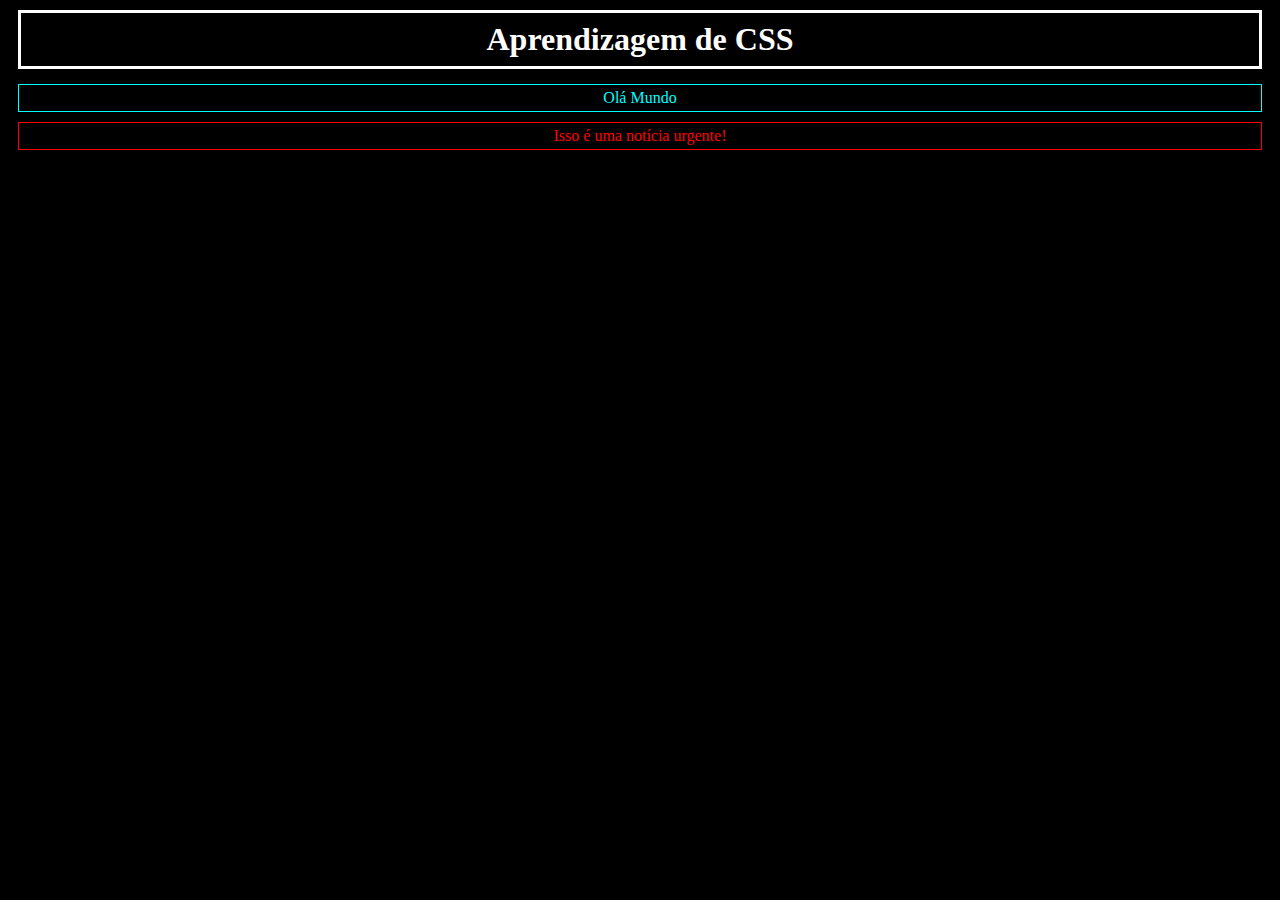
<file: index.html>
<!DOCTYPE html>
<html lang="pt-br">
<head>
    <meta charset="UTF-8">
    <meta name="viewport" content="width=device-width, initial-scale=1.0">

    <meta http-equiv="X-UA-Compatible" content="IE=edge"> <!-- para rodar o navegador edge -->
    <meta name="author" content="Ysterllane">

    <!-- linkando o html ao css, indicando estilo + local do arquivo -->
    <link rel="stylesheet" href="style.css">

    <title>CSS</title>
</head>
<body>
    <main>
        <h1 class="titulo-blog">Aprendizagem de CSS</h1>
        <p class="texto-destaque">Olá Mundo</p>
        <p class="urgente">Isso é uma notícia urgente!</p>
    </main>
</body>
</html>
</file>
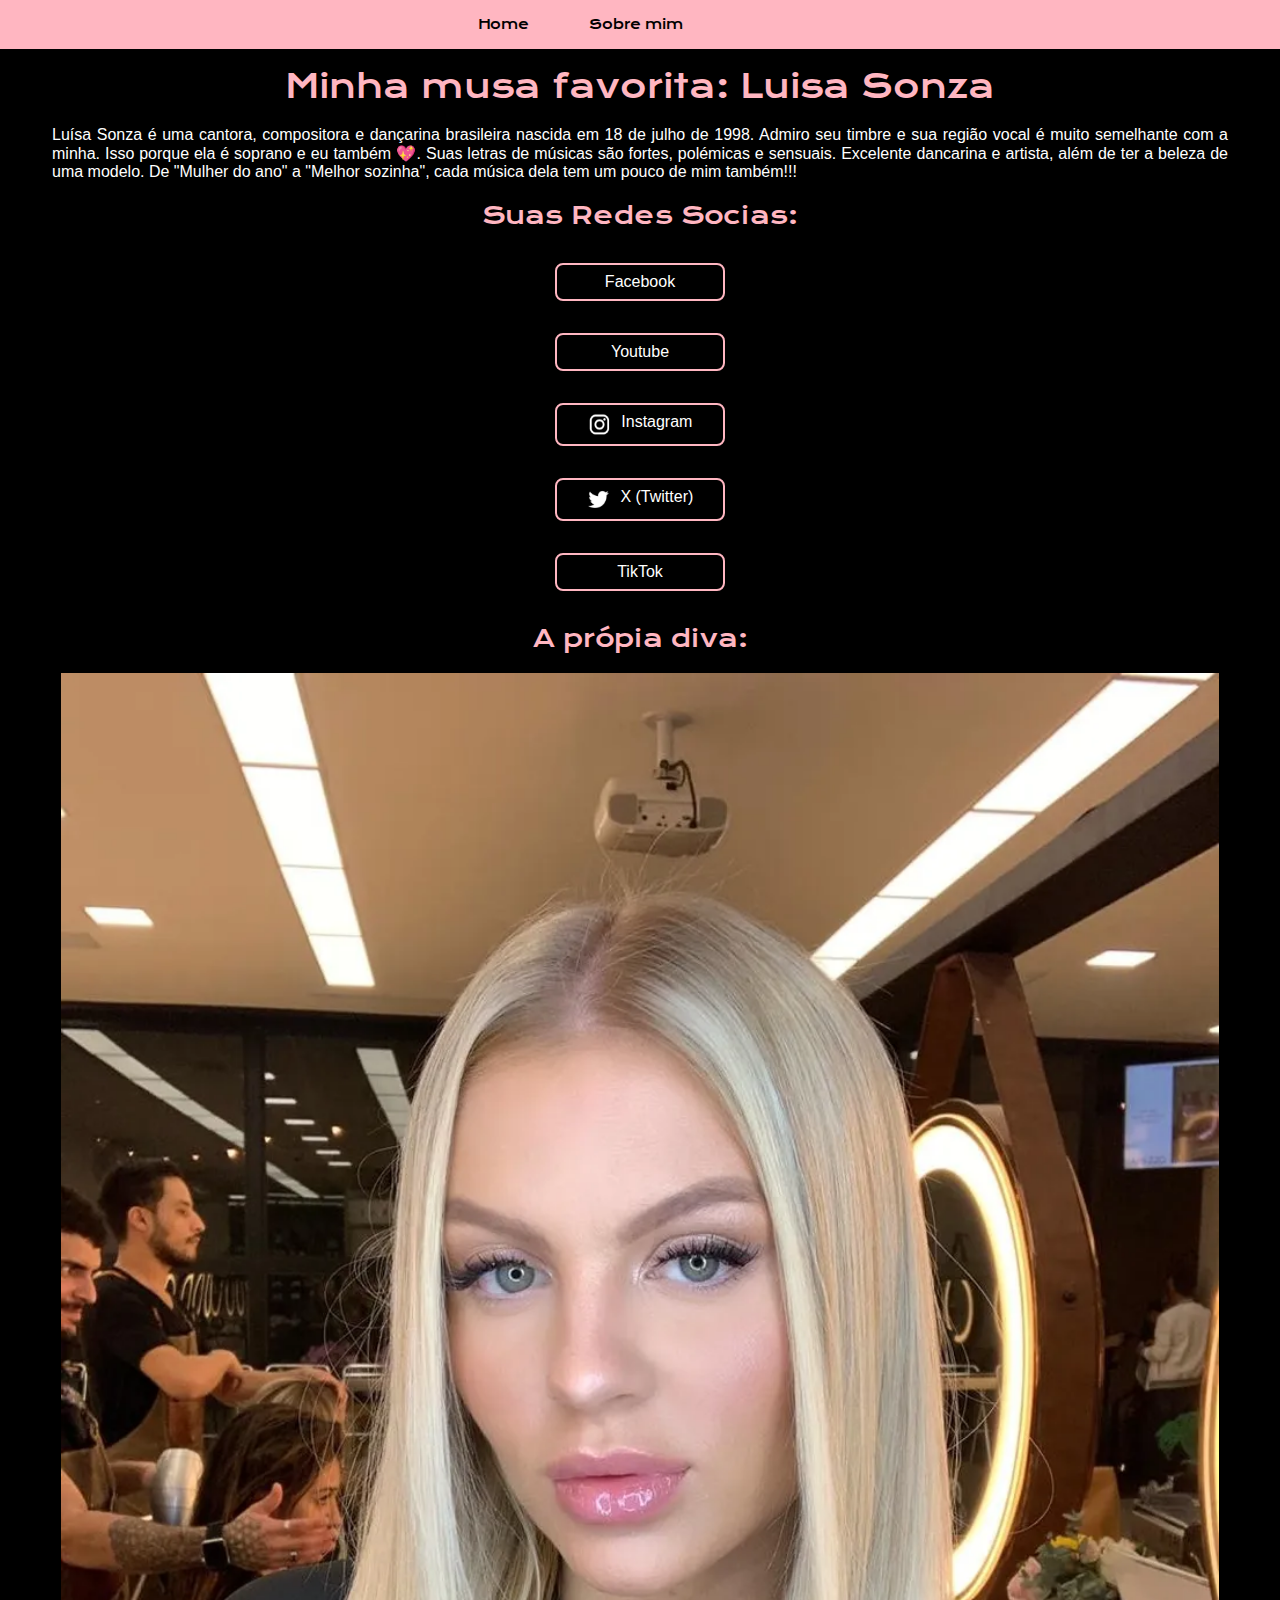
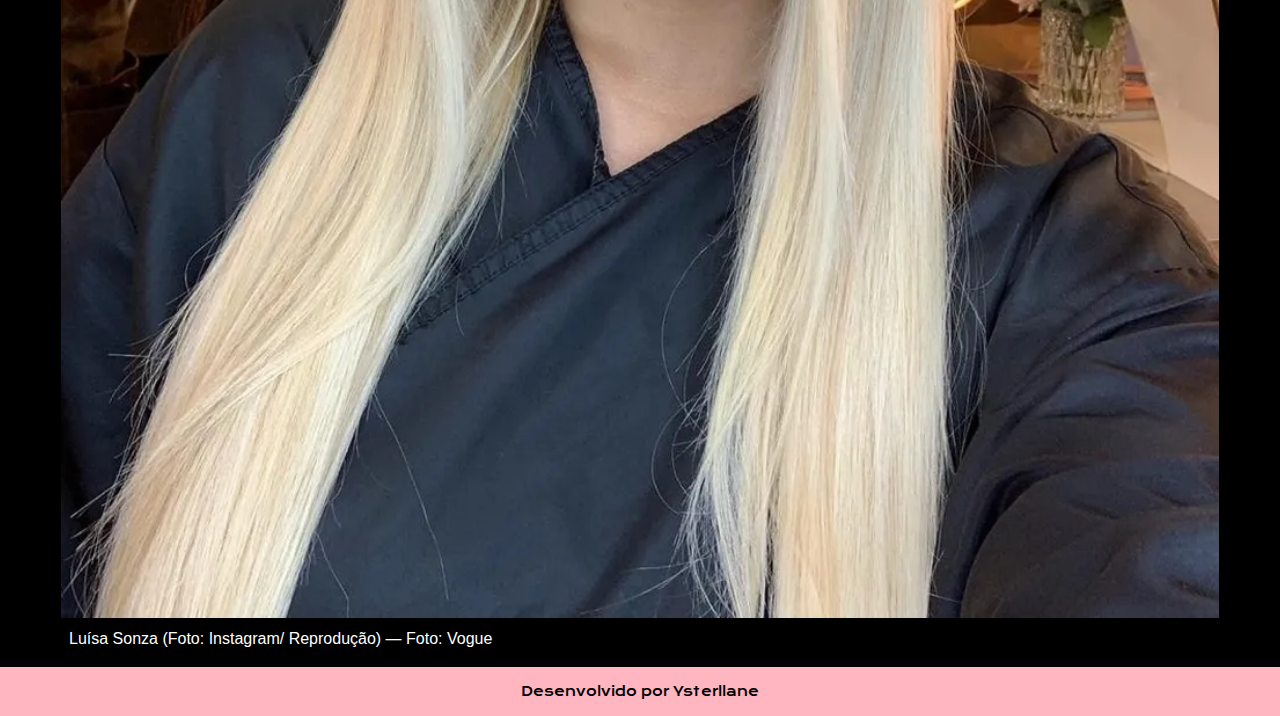
<file: ExeciciosEstilizacao/index.html>
<!DOCTYPE html>
<html lang="pt-br">
<head>
    <meta charset="UTF-8">
    <meta name="viewport" content="width=device-width, initial-scale=1.0">
    <!-- linkando o html ao css, indicando estilo + local do arquivo -->
    <link rel="stylesheet" href="./styles/style.css">
    <title>Musa</title>
</head>
<body>
    <header class="cabecalho">
        <nav class="cabecalho__menu">
            <a class="cabecalho__menu__links" href="index.html">Home</a>
            <a class="cabecalho__menu__links" href="about.html">Sobre mim</a>
        </nav>
    </header>
    <main>
        <h1 class="tittle">Minha musa favorita: Luisa Sonza</h1>
        <p class="conteudo">Luísa Sonza é uma cantora, compositora e dançarina brasileira nascida em 18 de julho de 1998. Admiro seu timbre e sua região vocal é muito semelhante com a minha. Isso porque ela é soprano e eu também 💖. Suas letras de músicas são fortes, polémicas e sensuais. Excelente dancarina e artista, além de ter a beleza de uma modelo. De "Mulher do ano" a "Melhor sozinha", cada música dela tem um pouco de mim também!!!</p>
        <div class="redesSociais">
            <h2 class="subtittle">Suas Redes Socias:</h2>
            <a href="https://www.facebook.com/LuisaSonza/" class="botao">Facebook </a>
            <a href="https://www.youtube.com/channel/UCnJoUTYXU142gxoyDzp-KRQ" class="botao">Youtube</a>
            <a href="https://www.instagram.com/luisasonza/" class="botao">
                <img src="./styles/imagens/instagram.png" alt="Logo do instagram" class="icon"> Instagram</a>
            <a href="https://twitter.com/luisasonza" class="botao">
                <img src="./styles/imagens/twitter.png" alt="Logo do Twitter: X" class="icon">X (Twitter)</a>
            <a href="https://www.tiktok.com/@luisasonza" class="botao">TikTok</a>
            <h2 class="subtittle">A própia diva:</h2>
        </div>
        <div class="imagem">
            <img src="./styles/imagens/Luisa.webp" alt="Foto de Luisa Sonsa" class="luisaImg">
            <p class="conteudo">Luísa Sonza (Foto: Instagram/ Reprodução) — Foto: Vogue</p>
        </div>
    </main>
    <footer>
        <p>Desenvolvido por Ysterllane</p>
    </footer>
</body>
</html>
</file>
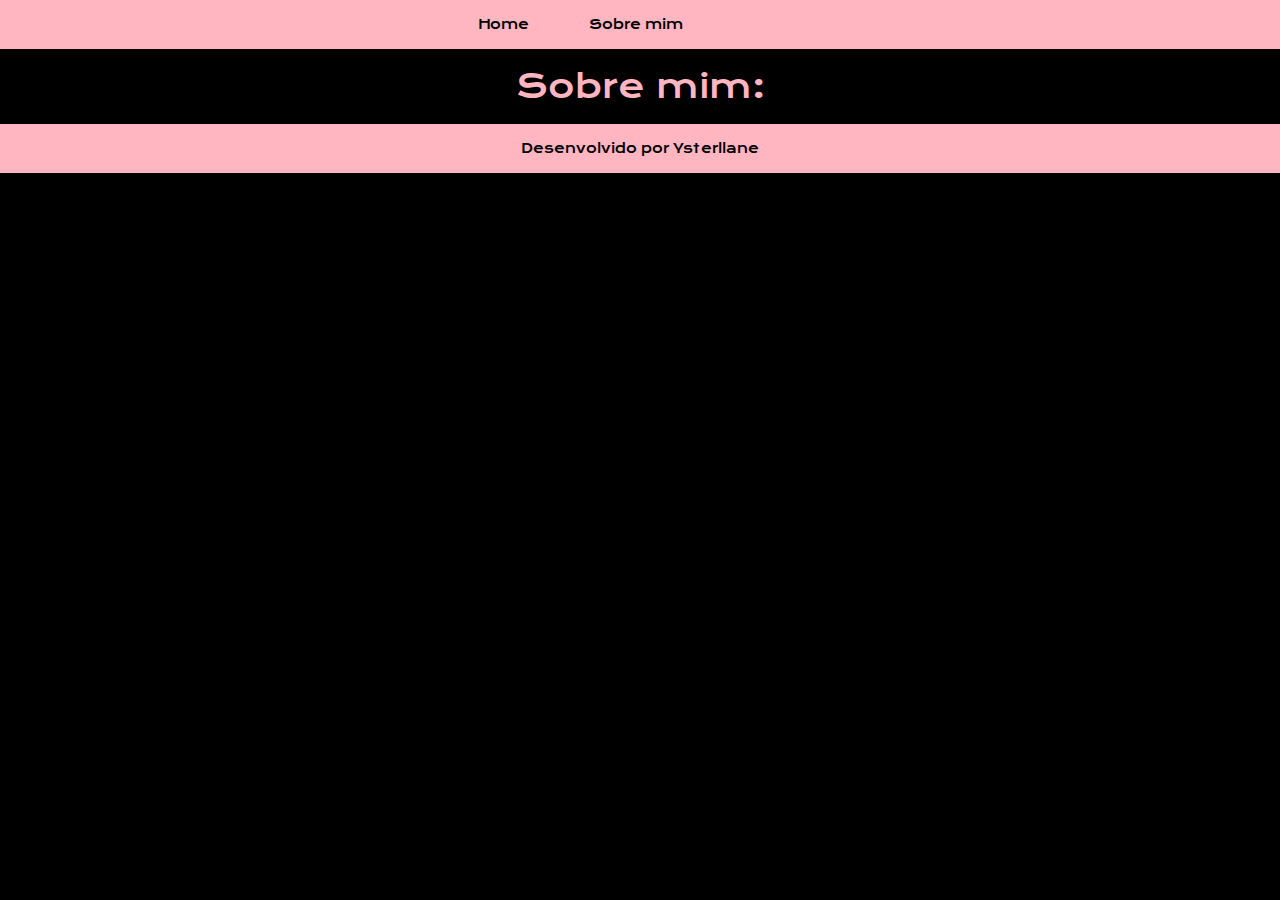
<file: ExeciciosEstilizacao/about.html>
<!DOCTYPE html>
<html lang="en">
<head>
    <meta charset="UTF-8">
    <meta name="viewport" content="width=device-width, initial-scale=1.0">
    <title>Sobre mim</title>
    <link rel="stylesheet" href="./styles/style.css">
</head>
<body>
    <header class="cabecalho">
        <nav class="cabecalho__menu">
            <a class="cabecalho__menu__links" href="index.html">Home</a>
            <a class="cabecalho__menu__links" href="about.html">Sobre mim</a>
        </nav>
    </header>

    <main>
        <h1 class="tittle"">Sobre mim:</h1>
    </main>

    <footer>
        <p>Desenvolvido por Ysterllane</p>
    </footer>
</body>
</html>
</file>
<file: style.css>
/* *{
    margin: 0;
    padding: 0;
} */

.texto-destaque{
    color: aqua;
    text-align: center;
    border: 1px solid aqua;
    margin: 10px;
    padding: 4px;
}

body{
    background: black;
}

.titulo-blog{
    color: #ffffff;
    text-align: center;
}

.urgente{
    color:red;
    text-align: center;
    margin: 10px;
    border: 1px solid red;
    padding: 4px;
}

h1{
    border: 3px solid #ffffff;
    margin: 10px;
    padding: 8px;
    margin-bottom: 15px;
}
</file>
<file: ExeciciosEstilizacao/styles/style.css>
@import url('https://fonts.googleapis.com/css2?family=Krona+One&display=swap');

/*variaveis globais css */
:root{ 
    --cor-primaria:#000000;
    --cor-secundaria: lightpink;
    --cor-terciaria: #ffffff;
}

*{
    margin: 0;
    padding: 0;
}
 
.cabecalho{
    background-color:var(--cor-secundaria);
    text-align: center;
    padding: 16px;
    display: flex ;/*necessário pra funcinar o gap*/
    align-items: center;
}

.cabecalho__menu{
    display: flex ;/*necessário pra funcinar o gap*/
    align-items: center;
    text-align: center;
    gap: 60px;
    padding: 0% 37%;
}

.cabecalho__menu__links{
    color:var(--cor-primaria);
    text-decoration: none;
    font-family: 'Krona One', sans-serif;
    font-weight: 400;
    font-size: 0.8125rem;
}

body{
    background-color: var(--cor-primaria);

    /* Imagem n vai sair do body
    Faz com que os elementos filhos se ajustem de acordo com o tamanho do elemento pai */
    box-sizing: border-box;
}

.tittle{
    color:var(--cor-secundaria);
    text-align: center;/*centraliza o texto*/
    font-family: 'Krona One', sans-serif;
    font-weight: 400;
    padding: 2px;
    margin: 15px;
}

.conteudo{
    color: var(--cor-terciaria);
    text-align: justify; /* Justifica o texto */
    padding: 2px;
    margin: 0 50px;
    font-family: 'Comic sans', sans-serif;
    font-size: 1rem;
}

.subtittle{
    color:var(--cor-secundaria);
    text-align: center;/*centraliza o texto*/
    font-family: 'Krona One', sans-serif;
    font-weight: 400;
    font-size: 1.5rem;
}

.redesSociais{
    display: flex; /*Ativa o flexbox*/
    flex-direction: column; /*Dispoe os elementos um em baixo do outro*/
    align-items: center; /*Centraliza td*/
    gap: 32px; /* espaçamento entre cada elemento */
    margin: 15px;
    padding: 2px;
}

.botao{
    color: var(--cor-terciaria);
    text-decoration: none;
    border: 2px solid lightpink;
    padding: 8px;;
    border-radius: 8px;
    width: 150px;
    text-align: center;
    display: flex;
    justify-content: center;
    gap: 10px;
    font-family: 'Comic sans', sans-serif;
    font-size: 1rem;
}

.botao:hover{ /* Quando passar o mouse */

    color:var(--cor-secundaria);
    border: 2px solid #ffffff;
    transform: scale(1.2); /* aumenta-se a escala */
}

.icon{
    height: 23px;
}

.luisaImg{
    width: 93%;
    object-fit:cover;
    /* Padroniza a imagem pra ela n ficar bugada, como?? */
    margin: auto;
}

.imagem{
    display: flex;
    justify-content: center;
    flex-direction: column; /*Dispoe os elementos um em baixo do outro*/
    gap: 10px;
    margin: 15px;
    padding: 2px;
}

footer{
    background-color:var(--cor-secundaria);
    color:var(--cor-primaria);
    text-align: center;
    padding: 16px;
    font-family: 'Krona One', sans-serif;
    font-weight: 400;
    font-size: 0.8125rem;
}

/* 13px = 0.8125rem
   16px = 1 rem */
</file>
